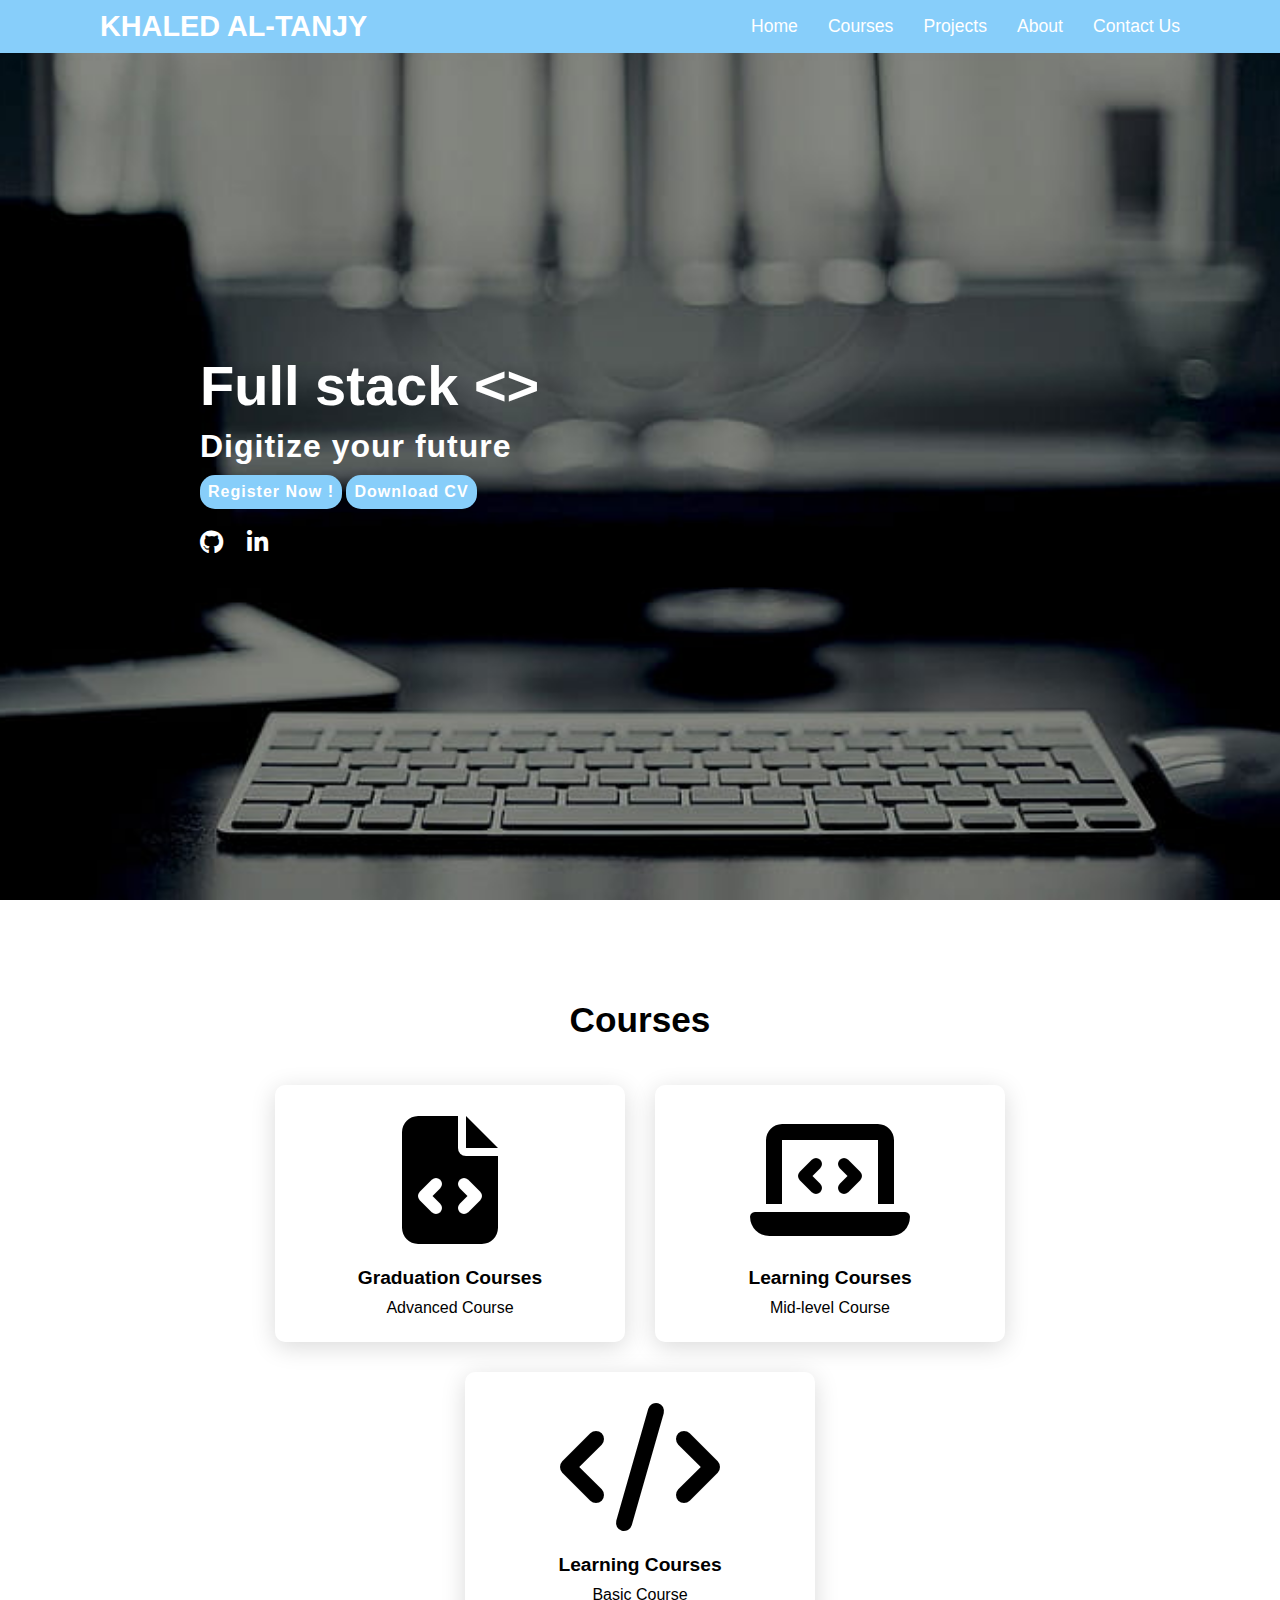
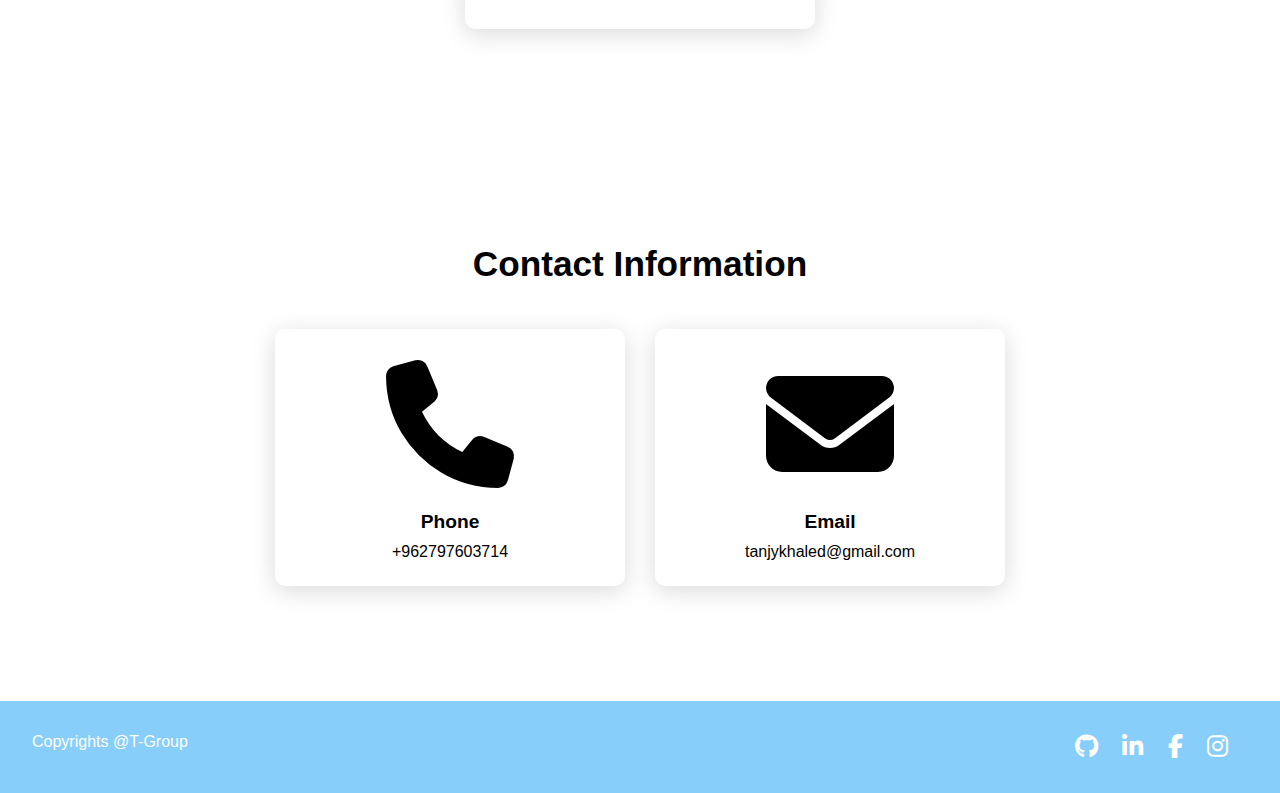
<file: index.html>
<!DOCTYPE html>
<html lang="en">

<head>
    <meta charset="UTF-8">
    <meta name="viewport" content="width=device-width, initial-scale=1.0">
    <link rel="stylesheet" href="https://cdnjs.cloudflare.com/ajax/libs/font-awesome/6.7.2/css/all.min.css"
        integrity="sha512-Evv84Mr4kqVGRNSgIGL/F/aIDqQb7xQ2vcrdIwxfjThSH8CSR7PBEakCr51Ck+w+/U6swU2Im1vVX0SVk9ABhg=="
        crossorigin="anonymous" referrerpolicy="no-referrer" />
    <link rel="stylesheet" href="css/style.css">
    <title>Portfolio-Home</title>
    <link rel="icon" type="image/x-icon" href="images/p.png">
</head>

<body>

    <!-- Header -->
  
    <header>
        <a href="#" class="logo">Khaled Al-Tanjy</a>
        <input type="checkbox" name="" id="menu-bar">
        
        <nav class="navbar">
            <ul>
                <li><a href="index.html">Home</a></li>
                <li><a href="#course">Courses</a> </li>
                <li><a href="#projects">Projects</a></li>
                <li><a href="#about">About</a> </li>
                <li><a href="#contact">Contact Us</a></li>
            </ul>
        </nav>
    </header>

    <!-- Main Section -->
    <section class="main">
        <div>
            <h2>Full stack <>
            </h2>
            <h3>Digitize your future</h3>
            <a href="register.html" class="main-btn">Register Now !</a>
            <a href="#" class="main-btn">Download CV</a>
            <div class="social-icons">
                <a href="https://github.com/KhaledAlTanjy/Lourki-website"><i class="fa-brands fa-github"></i></i></a>
                <a href="#"><i class="fa-brands fa-linkedin-in"></i></a>
                
            </div>
        </div>
    </section>

    <!-- Courses -->
    <section class="cards" id="course">
        <h2 class="title">Courses</h2>
        <div class="content">

            <div class="card">
                <div class="icon">
                    <i class="fa-solid fa-file-code"></i>
                </div>
                <div class="info">
                    <h3>Graduation Courses</h3>
                    <P>Advanced Course</P>
                </div>
            </div>

            <div class="card">
                <div class="icon">
                    <i class="fa-solid fa-laptop-code"></i>
                </div>
                <div class="info">
                    <h3>Learning Courses</h3>
                    <P>Mid-level Course</P>
                </div>
            </div>

            <div class="card">
                <div class="icon">
                    <i class="fa-solid fa-code"></i>
                </div>
                <div class="info">
                    <h3>Learning Courses</h3>
                    <P>Basic Course</P>
                </div>
            </div>
        </div>
    </section>
    <!--contact -->
    <section class="cards" id="contact">
        <h2 class="title">Contact Information</h2>
        <div class="content">
        <div class="card">
            <div class="icon">
                <i class="fa-solid fa-phone"></i>
            </div>
            <div class="info">
                <h3>Phone</h3>
                <P>+962797603714</P>
            </div>
        </div>

        <div class="card">
            <div class="icon">
                <i class="fa-solid fa-envelope"></i>
            </div>
            <div class="info">
                <h3>Email</h3>
                <P>tanjykhaled@gmail.com</P>
            </div>
        </div>
        </div>


    </section>


<!-- Footer -->
<footer class="footer">
    <p class="footer-title">Copyrights @<span>T-Group</span></p>
    <div class="social-icons">
        <a href="https://github.com/KhaledAlTanjy/Lourki-website"><i class="fa-brands fa-github"></i></i></a>
        <a href="https://www.linkedin.com/in/khaled-al-tanjy-456878233?lipi=urn%3Ali%3Apage%3Ad_flagship3_profile_view_base_contact_details%3B8%2F3wN93cTn6uWWafw0MxnA%3D%3D"><i class="fa-brands fa-linkedin-in"></i></a>
        <a href="#"><i class="fa-brands fa-facebook-f"></i></a>
        <a href="#"><i class="fa-brands fa-instagram"></i></a>
    </div>
</footer>
</body>

</html>
<!--

<a href="index.html">Home</a>
            <a href="#course">Courses</a> 
            <a href="#projects">Projects</a> 
            <a href="#about">About</a> 
            <a href="#contact">Contact Us</a>




-->
</file>
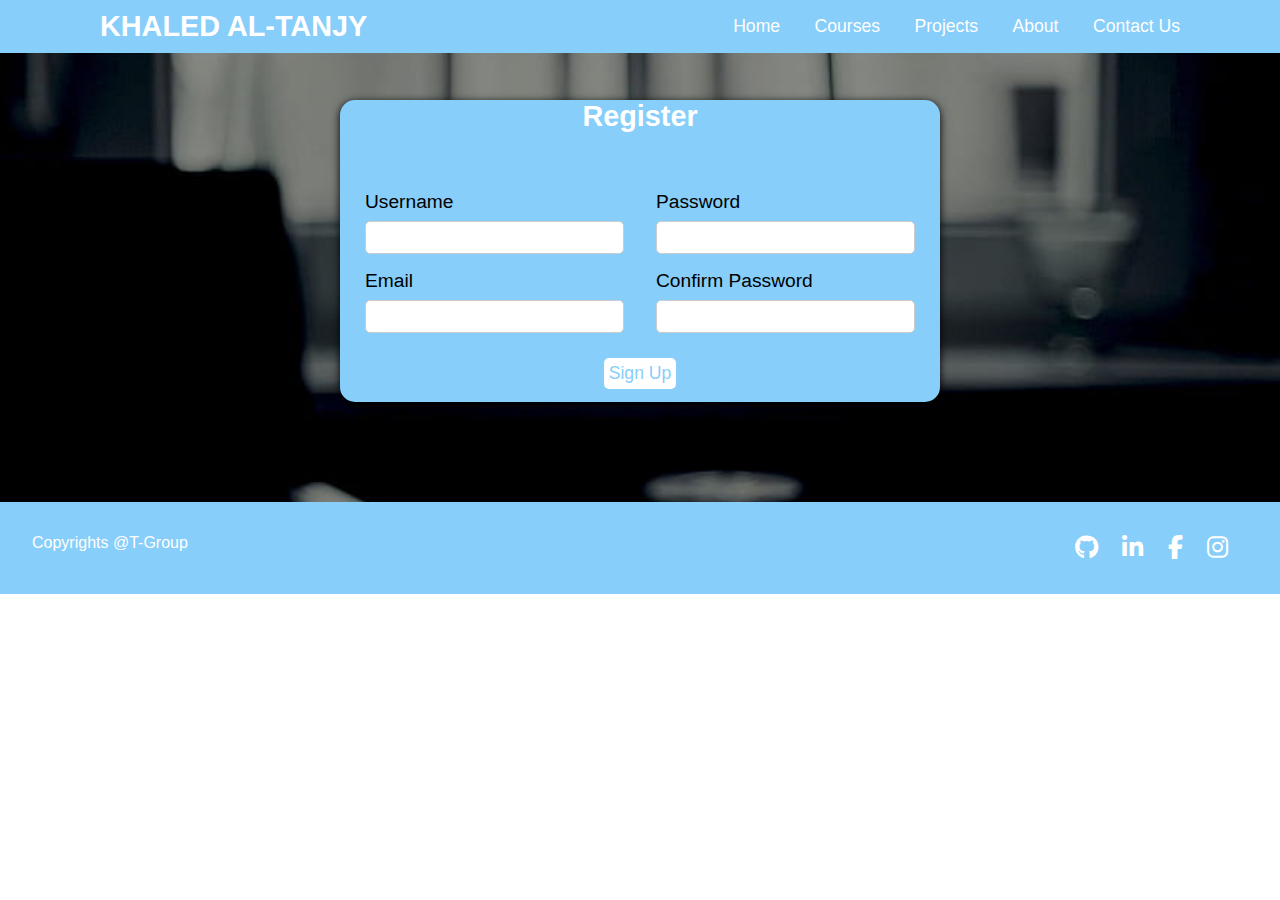
<file: register.html>
<!DOCTYPE html>
<html lang="en">

<head>
    <meta charset="UTF-8">
    <meta name="viewport" content="width=device-width, initial-scale=1.0">
    <link rel="stylesheet" href="https://cdnjs.cloudflare.com/ajax/libs/font-awesome/6.7.2/css/all.min.css"
        integrity="sha512-Evv84Mr4kqVGRNSgIGL/F/aIDqQb7xQ2vcrdIwxfjThSH8CSR7PBEakCr51Ck+w+/U6swU2Im1vVX0SVk9ABhg=="
        crossorigin="anonymous" referrerpolicy="no-referrer" />
    <link rel="stylesheet" href="css/style.css">
    <title>Registration</title>
    <link rel="icon" type="image/x-icon" href="images/p.png">
</head>


<body>


    <!-- Header -->
    <header>
        <a href="#" class="logo">Khaled Al-Tanjy</a>
        <nav class="navbar">
            <a href="index.html">Home</a>
            <a href="/index.html#course">Courses</a>
            <a href="#projects">Projects</a>
            <a href="#about">About</a>
            <a href="/index.html#contact">Contact Us</a>
        </nav>
    </header>
    <!-- Registeriton -->

    <section class="reg-box">
        <form action="" class="register-form">
            <h2 style="color: #fff;">Register</h2>
            <div class="reg-form">
                <div class="column">
                    <label for="username">Username</label>
                    <input type="text" id="username" name="username" required>

                    <label for="email">Email</label>
                    <input type="email" id="email" name="email" required>
                </div>

                <div class="column">
                    <label for="password">Password</label>
                    <input type="password" id="password" name="password" required>

                    <label for="confirm">Confirm Password</label>
                    <input type="password" id="confirm" name="confirm" required>
                </div>
            </div>
            <div class="signup-btn">
                <button  type="submit">Sign Up</button>
            </div>
        </form>
    </section>



    <!-- Footer -->
    <footer class="footer">
        <p class="footer-title">Copyrights @<span>T-Group</span></p>
        <div class="social-icons">
            <a href="https://github.com/KhaledAlTanjy/Lourki-website"><i class="fa-brands fa-github"></i></i></a>
            <a
                href="https://www.linkedin.com/in/khaled-al-tanjy-456878233?lipi=urn%3Ali%3Apage%3Ad_flagship3_profile_view_base_contact_details%3B8%2F3wN93cTn6uWWafw0MxnA%3D%3D"><i
                    class="fa-brands fa-linkedin-in"></i></a>
            <a href="#"><i class="fa-brands fa-facebook-f"></i></a>
            <a href="#"><i class="fa-brands fa-instagram"></i></a>
        </div>
    </footer>


</body>

</html>
</file>
<file: css/style.css>
@import url('https://fonts.googleapis.com/css2?family=Lato:wght@300&display=swap');

* {
    box-sizing: border-box;
    margin: 0;
    padding: 0;
    font-family: 'Lucida Sans', 'Lucida Sans Regular', 'Lucida Grande', 'Lucida Sans Unicode', Geneva, Verdana, sans-serif, Courier, monospace;
}

/*
.breadcrumb.mobile-only {
    display: none;
}
*/


header {
    display: flex;
    background-color: lightskyblue;
    width: 100%;
    position: fixed;
    z-index: 999;
    justify-content: space-between;
    align-items: center;
    padding: 10px 100px;

}
header .navbar ul{
    list-style: none;
}
header .navbar ul li{
    position: relative;
    float: left;
}


header .navbar ul li {
   
    
    color: #333;
    display: block;

}

#menu-bar{
    display: none;
    header .navbar ul li{
        width: 100%;
        position: relative;
    }
}

#menu-bar:checked ~ .navbar{
    display: block;
}

.logo {
    display: flex;
    text-decoration: none;
    color: white;
    text-transform: uppercase;
    font-weight: 600;
    font-size: 1.8em;
}

.navbar a {
    color: white;
    text-decoration: none;
    font-size: 1.1em;
    font-weight: 500;
    padding-left: 30px;

}

.navbar a:hover {
    color: black;
}

section {
    padding: 100px 200px;

}

.main {
    width: 100%;
    min-height: 100vh;
    display: flex;
    align-items: center;
    background-image: url('../images/it1.jpg');
    background-repeat: no-repeat;
    background-size: cover;
    background-position: center;
    background-attachment: fixed;
}

.main h2 {
    color: white;
    font-size: 3.5em;
    font-weight: 700;
    margin-top: 10px;
}

.main h3 {
    color: white;
    font-size: 2em;
    letter-spacing: 1px;
    margin-top: 10px;
    margin-bottom: 10px;
}

.main-btn {
    color: white;
    background-color: lightskyblue;
    text-decoration: none;
    font-size: 1em;
    font-weight: 600;
    display: inline-block;
    padding: 0.5em;
    letter-spacing: 1px;
    border-radius: 15px;
    margin-bottom: 20px;
    transition: 0.7s ease;
}

.main-btn:hover {
    background-color: black;
    transform: scale (1.1);
}

.social-icons a {
    color: white;
    font-size: 1.5em;
    padding-right: 20px;
}

.title {
    display: flex;
    justify-content: center;
    color: black;
    font-size: 2.2em;
    font-weight: 800;
    margin-bottom: 30px;
}

.content {
    display: flex;
    justify-content: center;
    flex-direction: row;
    flex-wrap: wrap;
}

.card {
    background-color: white;
    width: 350px;
    box-shadow: 0 5px 25px rgba(1 1 1 /15%);
    border-radius: 10px;
    padding: 25px;
    margin: 15px;
    ;
    transition: 0.7s ease;
}

.card:hover {
    transform: scale(1.1);
}

.icon {
    color: black;
    font-size: 8em;
    text-align: center;
}

.info {
    text-align: center;
}

.info h3 {
    color: black;
    font-size: 1.2em;
    font-weight: 700;
    margin: 10px;
}


.contact .icon {
    font-size: 4.5em;
}

.contact .info h3 {
    color: black;
}

.contact .info p {
    font-size: 1em;
}

.footer {
    background-color: lightskyblue;
    color: white;
    padding: 2em;
    display: flex;
    justify-content: space-between;
}

.reg-box {
    display: grid;
    font-size: 1.2em;
    place-items: center;
    background-image: url('../images/it1.jpg');
    background-size: cover;
    background-repeat: no-repeat;
    /* width: 600px; */


}

.register-form {
    background-color: lightskyblue;
    box-shadow: 0 2px 8px;
    border-radius: 15px;
}

.reg-form {
    display: grid;
    grid-template-columns: 1fr 1fr;
    gap: 2rem;
    padding: 25px;
    width: 600px;
    /* margin: 25px; */
}

.reg-box h2 {
    grid-column: span 2;
    text-align: center;
    margin-bottom: 25px;
}

.column {
    display: grid;
    gap: 0.5rem;
}

.column label {
    margin-top: 0.5rem;
}

.reg-form input {
    padding: 0.5rem;
    border: 1px solid #ccc;
    border-radius: 5px;
    width: 100;
}



.reg-box button:hover {
    transition: 0.7s ease;
    background-color: black;
}

.signup-btn {
    /* width: 100%; */
    display: flex;
    justify-content: center;
}

.signup-btn button {
    padding: 0.3rem;
    background-color: white;
    color: lightskyblue;
    border: none;
    border-radius: 5px;
    font-size: 1.1rem;
    cursor: pointer;
    margin-bottom: .75em;
}


/* Tablets and smaller laptops */

/*
@media (max-width: 992px) {
    header {
        flex-direction: column;
        align-items: flex-start;
        padding: 10px 50px;
    }

    .navbar {
        margin-top: 10px;
        display: flex;
        flex-wrap: wrap;
    }

    .main h2 {
        font-size: 2.5em;
    }

    .main h3 {
        font-size: 1.5em;
    }

    section {
        padding: 80px 100px;
    }

    .reg-form {
        grid-template-columns: 1fr;
        width: 100%;
    }
}
*/

@media (max-width:992px){
    header {
        flex-direction: column;
        align-items: flex-start;
        padding: 10px 100px;

    }
    .navbar{
        margin-top:  10px ;
        display: flex;
        flex-wrap:wrap;
    }
    .main h2{
        font-size: 2em;
    }
    .main h3{
        font-size: 1em;
    }
    section{
        padding: 80px 100px;
    }
    .reg-form {
        grid-template-columns: 1fr;
        width: 100%;
    }
}
</file>
